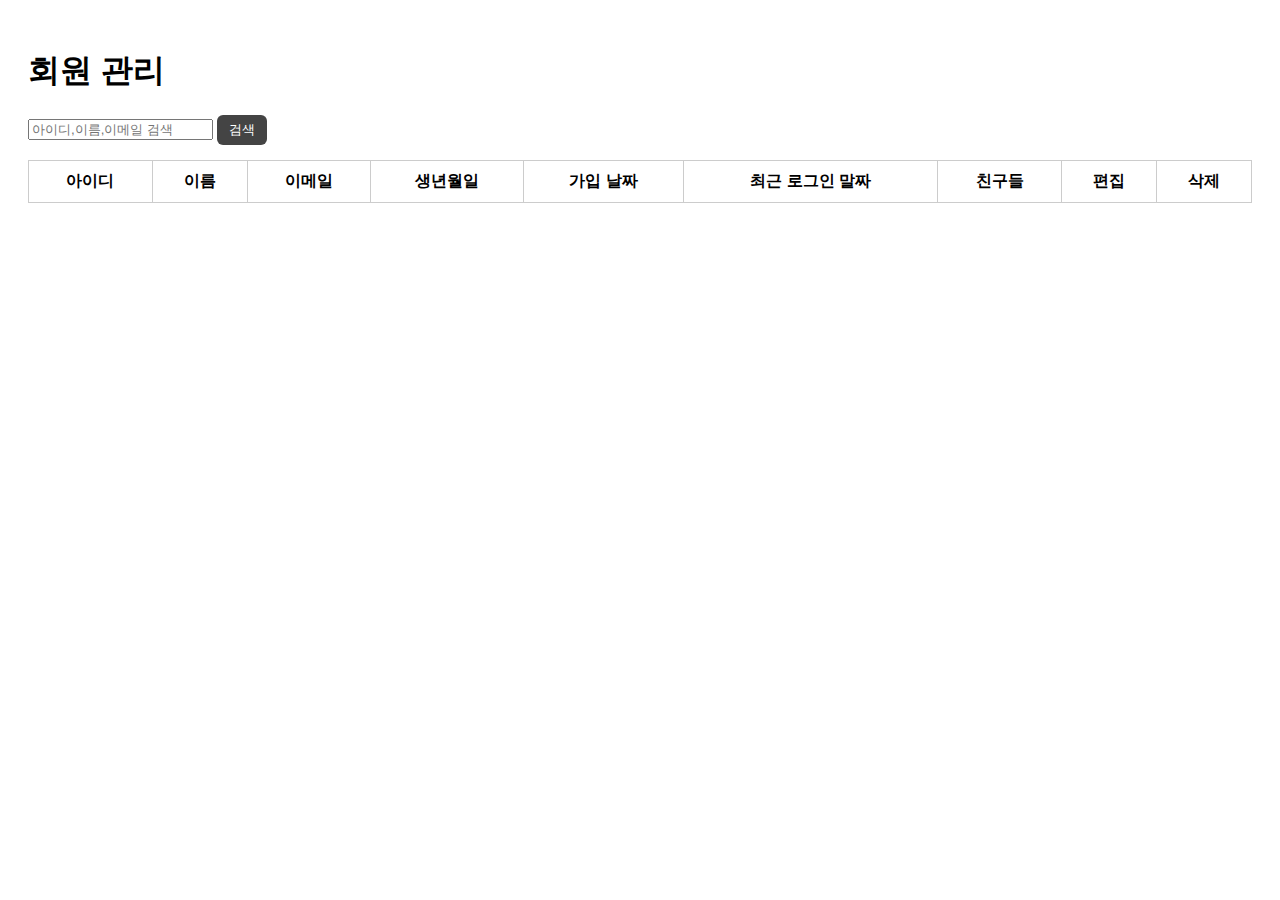
<file: admin.html>
<!DOCTYPE html>
<html lang="ko">
<head>
    <meta charset="UTF-8">
    <title>Admin – User Management</title>
    <link rel="stylesheet" href="assets/css/admin.css">
</head>

<body>
    <h1>회원 관리</h1>

    <input type="text" id="searchInput" placeholder="아이디,이름,이메일 검색">
    <button onclick="searchUser()">검색</button>

    <table id="userTable" border="1">
        <thead>
            <tr>
                <th>아이디</th>
                <th>이름</th>
                <th>이메일</th>
                <th>생년월일</th>
                <th>가입 날짜</th>
                <th>최근 로그인 말짜</th>
                <th>친구들</th>
                <th>편집</th>
                <th>삭제</th>
            </tr>
        </thead>
        <tbody></tbody>
    </table>

    <div id="editModal" class="modal">
        <div class="modal-content">
            <h2>사용자 편집</h2>

            <label>이름</label>
            <input id="editName" type="text">

            <label>비밀번호</label>
            <input id="editPw" type="text">

            <label>이메일</label>
            <input id="editEmail" type="text">

            <label>생년월일</label>
            <input id="editBirth" type="date">

            <button onclick="saveEdit()">저장</button>
            <button onclick="closeModal()">취소</button>
        </div>
    </div>

    <script src="assets/js/admin.js"></script>
</body>
</html>
</file>
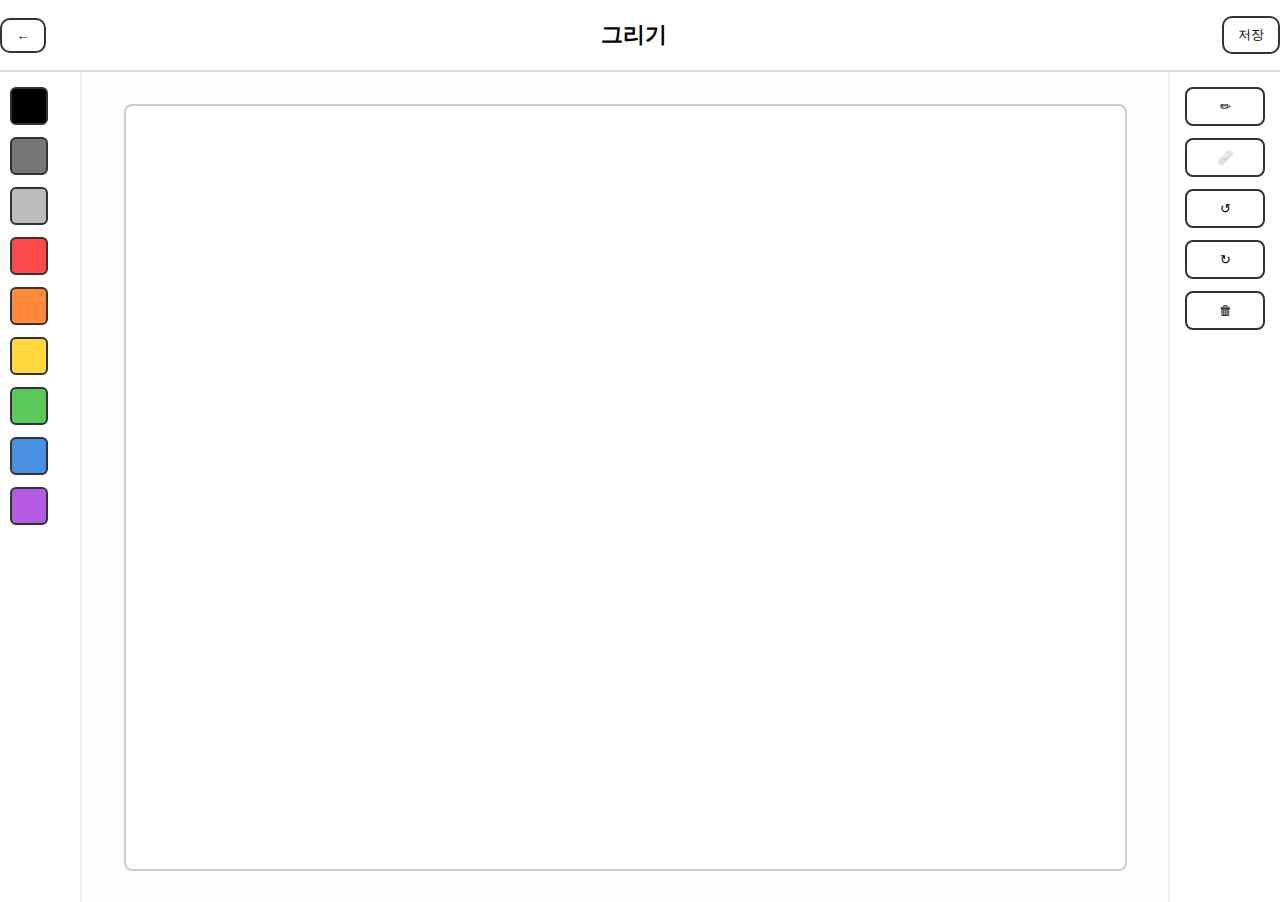
<file: draw.html>
<!DOCTYPE html>
<html lang="ko">
<head>
  <meta charset="UTF-8" />
  <meta name="viewport" content="width=device-width, initial-scale=1" />

  <title>그리기</title>

  <link rel="stylesheet" href="assets/css/draw.css" />
</head>

<body class="draw-body">

  <header class="draw-header">
    <button class="back-btn" onclick="history.back()">←</button>
    <h1>그리기</h1>
    <button id="saveBtn" class="save-btn">저장</button>
  </header>

  <main class="draw-main">
    <aside class="palette">
      <div class="color black" data-color="#000"></div>
      <div class="color gray" data-color="#777"></div>
      <div class="color lightgray" data-color="#bbb"></div>
      <div class="color red" data-color="#ff4b4b"></div>
      <div class="color orange" data-color="#ff8a3d"></div>
      <div class="color yellow" data-color="#ffd93d"></div>
      <div class="color green" data-color="#5ac85a"></div>
      <div class="color blue" data-color="#4a90e2"></div>
      <div class="color purple" data-color="#b35be2"></div>
    </aside>

    <div class="canvas-wrap">
      <canvas id="drawCanvas"></canvas>
    </div>

    <aside class="tools">
      <button class="tool-btn" data-tool="pen">✏ </button>
      <button class="tool-btn" data-tool="eraser">🩹 </button>
      <button class="tool-btn" id="undoBtn">↺</button>
      <button class="tool-btn" id="redoBtn">↻</button>
      <button class="tool-btn" id="clearBtn">🗑</button>
    </aside>

  </main>

  <script src="assets/js/draw.js"></script>

</body>
</html>
</file>
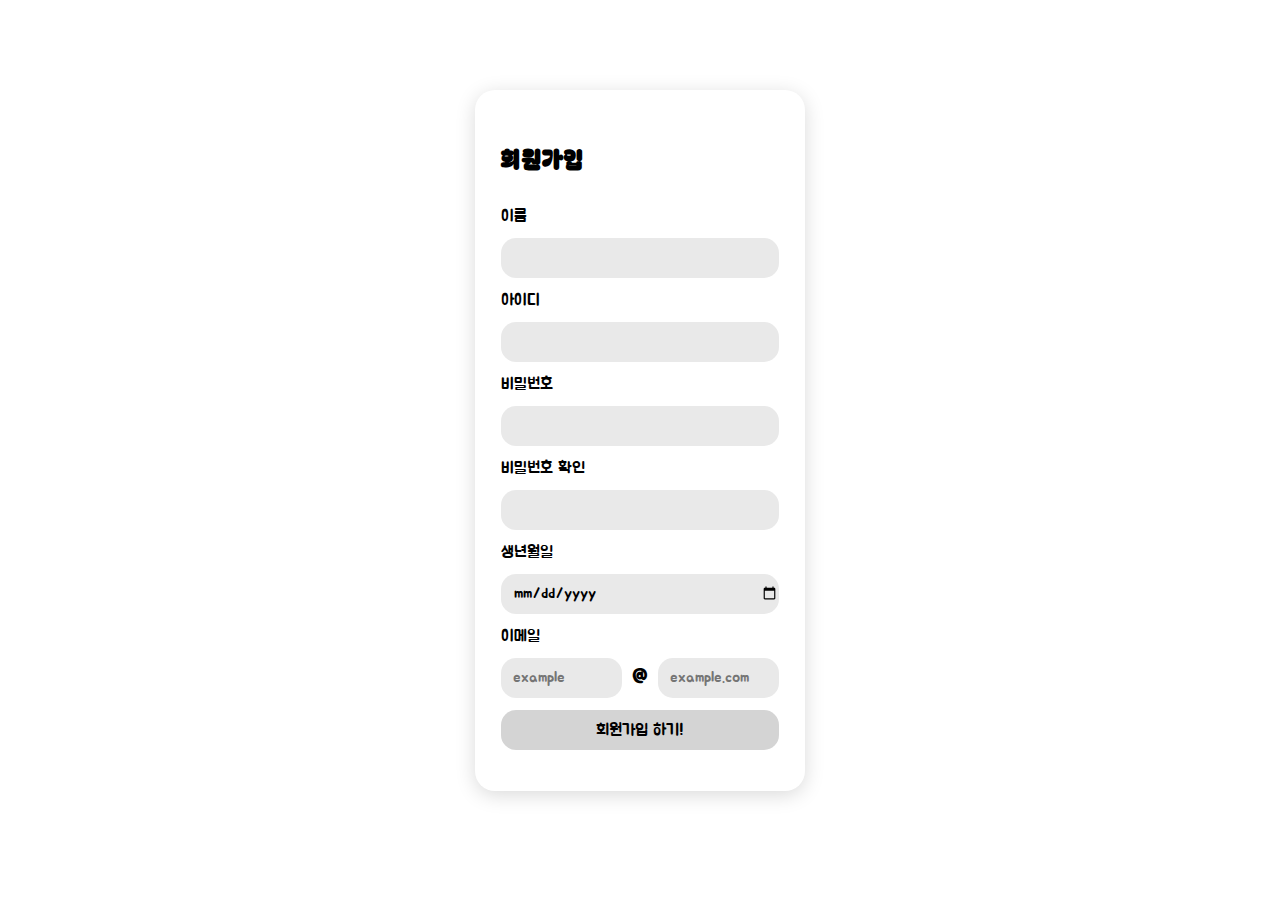
<file: join.html>
<!DOCTYPE html>
<html lang="ko">
    <head>
        <meta charset="UTF-8"> 
        <meta name="viewport" content="width=device-width, initial-scale=1.0"> 
        <title>Sign up</title>

        <link rel="preconnect" href="https://fonts.googleapis.com">
        <link rel="preconnect" href="https://fonts.gstatic.com" crossorigin>
        <link href="https://fonts.googleapis.com/css2?family=Bagel+Fat+One&family=Jua&display=swap" rel="stylesheet">
        <link rel="stylesheet" href="assets/css/join.css">
    </head>
    <body>
        <div class="login_box">
        <h2>회원가입</h2>
        <form id="signupForm" action="login.html">
            <table>
                <tr><td>이름</td></tr> 
                <tr><td> <input id="inputName" type="text" class="text"> 
                    <div id="nameCheck" class="check">✓</div> 
                    <div id="nameError" class="error">이미 존재하는 이름입니다!</div> 
                </td></tr>
                <tr><td>아이디</td></tr> 
                <tr><td> <input id="inputId" type="text" class="text"> <div id="idCheck" class="check">✓</div> 
                <div id="idError" class="error">이미 존재하는 아이디 입니다!</div> 
                </td></tr> 
                <tr><td>비밀번호</td></tr> 
                <tr><td> <input id="inputPw" type="password" class="text"> 
                <div id="pwCheck" class="check">✓</div> 
                <div id="pwError" class="error"> 대소문자, 숫자, 특수 문자를 포함하여 최소 8자를 입력해 주세요! </div> 
                </td></tr> 
                <tr><td>비밀번호 확인</td></tr> 
                <tr><td> <input id="inputPwCheck" type="password" class="text"> 
                <div id="pwSameCheck" class="check">✓ </div> 
                <div id="pwSameError" class="error">비밀번호가 틀렸습니다. 다시 시도해주세요!</div> 
                </td></tr> 
                <tr><td>생년월일</td></tr> 
                <tr><td><input id="inputBirth" type="date" class="text"></td></tr> 
                <tr><td>이메일</td></tr> 
                <tr><td>
                    <div class="email-row"> 
                        <input id="inputEmail" type="text" class="text email-input" placeholder="example"> 
                        <span>@</span> 
                        <input id="emailSelect" list="emailList" type="text" class="text email-input" placeholder="example.com"> 
                        <datalist id="emailList"> 
                            <option value="naver.com"> 
                            <option value="gmail.com"> 
                            <option value="daum.net"> 
                            <option value="outlook.com"> 
                        </datalist> 
                    </div> 
                </td> </tr> 
            <tr> <td><input type="submit" value="회원가입 하기!" class="btn"></td></tr>
            </table>
    

            <script>
                const inputId = document.getElementById("inputId");
                const inputName = document.getElementById("inputName");
                const inputPw = document.getElementById("inputPw");
                const inputPwCheck = document.getElementById("inputPwCheck");
                const inputBirth = document.getElementById("inputBirth");
                const inputEmail = document.getElementById("inputEmail");
                const emailSelect = document.getElementById("emailSelect");

                const idCheck = document.getElementById("idCheck");
                const idError = document.getElementById("idError");
                const nameCheck = document.getElementById("nameCheck");
                const nameError = document.getElementById("nameError");
                const pwCheck = document.getElementById("pwCheck");
                const pwError = document.getElementById("pwError");
                const pwSameCheck = document.getElementById("pwSameCheck");
                const pwSameError = document.getElementById("pwSameError");

   
                function getUserList() { return JSON.parse(localStorage.getItem("userList") || "[]");}

                inputId.addEventListener("keyup", () => {
                    const users = getUserList();
                    const exist = users.some(u => u.id === inputId.value);

                    if (exist) {
                        idCheck.style.display = "none";
                        idError.style.display = "block";
                    } else {
                        idCheck.style.display = "block";
                        idError.style.display = "none";
                    }
                });

                inputName.addEventListener("keyup", () => {
                    const users = getUserList();
                    const exist = users.some(u => u.name === inputName.value);

                    if (exist) {
                        nameCheck.style.display = "none";
                        nameError.style.display = "block";
                    } else {
                        nameCheck.style.display = "block";
                        nameError.style.display = "none";
                    }
                });


                inputPw.addEventListener("keyup", () => {
                    const pw = inputPw.value;
                    const regex = /^(?=.*[a-zA-Z])(?=.*\d)(?=.*[!@#$%^&*]).{8,}$/;

                    if (regex.test(pw)) {
                        pwCheck.style.display = "block";
                        pwError.style.display = "none";
                    } else {
                        pwCheck.style.display = "none";
                        pwError.style.display = "block";
                    }
                });

                inputPwCheck.addEventListener("keyup", () => {
                    if (inputPw.value === inputPwCheck.value) {
                        pwSameCheck.style.display = "block";
                        pwSameError.style.display = "none";
                    } else {
                        pwSameCheck.style.display = "none";
                        pwSameError.style.display = "block";
                    }
                });


                document.getElementById("signupForm").addEventListener("submit", (e) => {
                    e.preventDefault();

                    if (idError.style.display === "block" ||
                        nameError.style.display === "block" ||
                        pwError.style.display === "block" ||
                        pwSameError.style.display === "block") {

                        alert("입력하신 정보를 다시 확인해 주세요!");
                        return;
                    }

                    const fullEmail = inputEmail.value + "@" + emailSelect.value;

                    const newUser = {
                        id: inputId.value, name: inputName.value,
                        password: inputPw.value, birth: inputBirth.value,
                        email: fullEmail
                        };
                        
                     setAdminIfFirstUser(newUser);

                    function setAdminIfFirstUser(newUser) {
                    const adminId = localStorage.getItem("adminUserId");
                     if (!adminId) {
                        localStorage.setItem("adminUserId", newUser.id);
                        console.log("첫 가입자 관리자 등록:", newUser.id);
                     }
                        }
                    const users = getUserList();
                    users.push(newUser);

                    localStorage.setItem("userList", JSON.stringify(users));

                    alert("회원가입에 성공하였습니다!");
                    window.location.href = "login.html";
                });
            </script>
        </form>
        </div>
    </body>
</html>
</file>
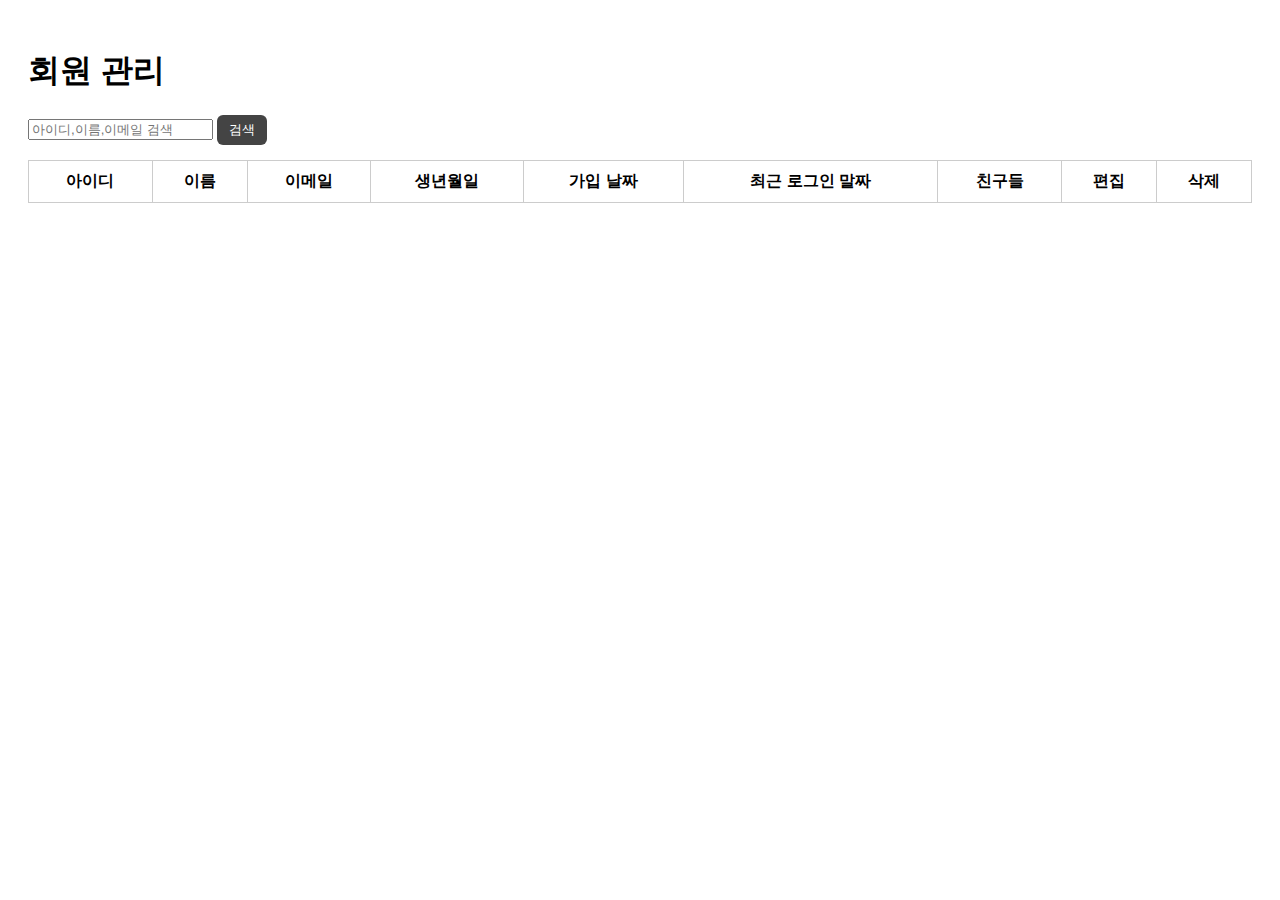
<file: html/admin.html>
<!DOCTYPE html>
<html lang="ko">
<head>
    <meta charset="UTF-8">
    <title>Admin – User Management</title>
    <link rel="stylesheet" href="../assets/css/admin.css">
</head>

<body>
    <h1>회원 관리</h1>

    <input type="text" id="searchInput" placeholder="아이디,이름,이메일 검색">
    <button onclick="searchUser()">검색</button>

    <table id="userTable" border="1">
        <thead>
            <tr>
                <th>아이디</th>
                <th>이름</th>
                <th>이메일</th>
                <th>생년월일</th>
                <th>가입 날짜</th>
                <th>최근 로그인 말짜</th>
                <th>친구들</th>
                <th>편집</th>
                <th>삭제</th>
            </tr>
        </thead>
        <tbody></tbody>
    </table>

    <div id="editModal" class="modal">
        <div class="modal-content">
            <h2>사용자 편집</h2>

            <label>이름</label>
            <input id="editName" type="text">

            <label>비밀번호</label>
            <input id="editPw" type="text">

            <label>이메일</label>
            <input id="editEmail" type="text">

            <label>생년월일</label>
            <input id="editBirth" type="date">

            <button onclick="saveEdit()">저장</button>
            <button onclick="closeModal()">취소</button>
        </div>
    </div>

    <script src="../assets/js/admin.js"></script>
</body>
</html>
</file>
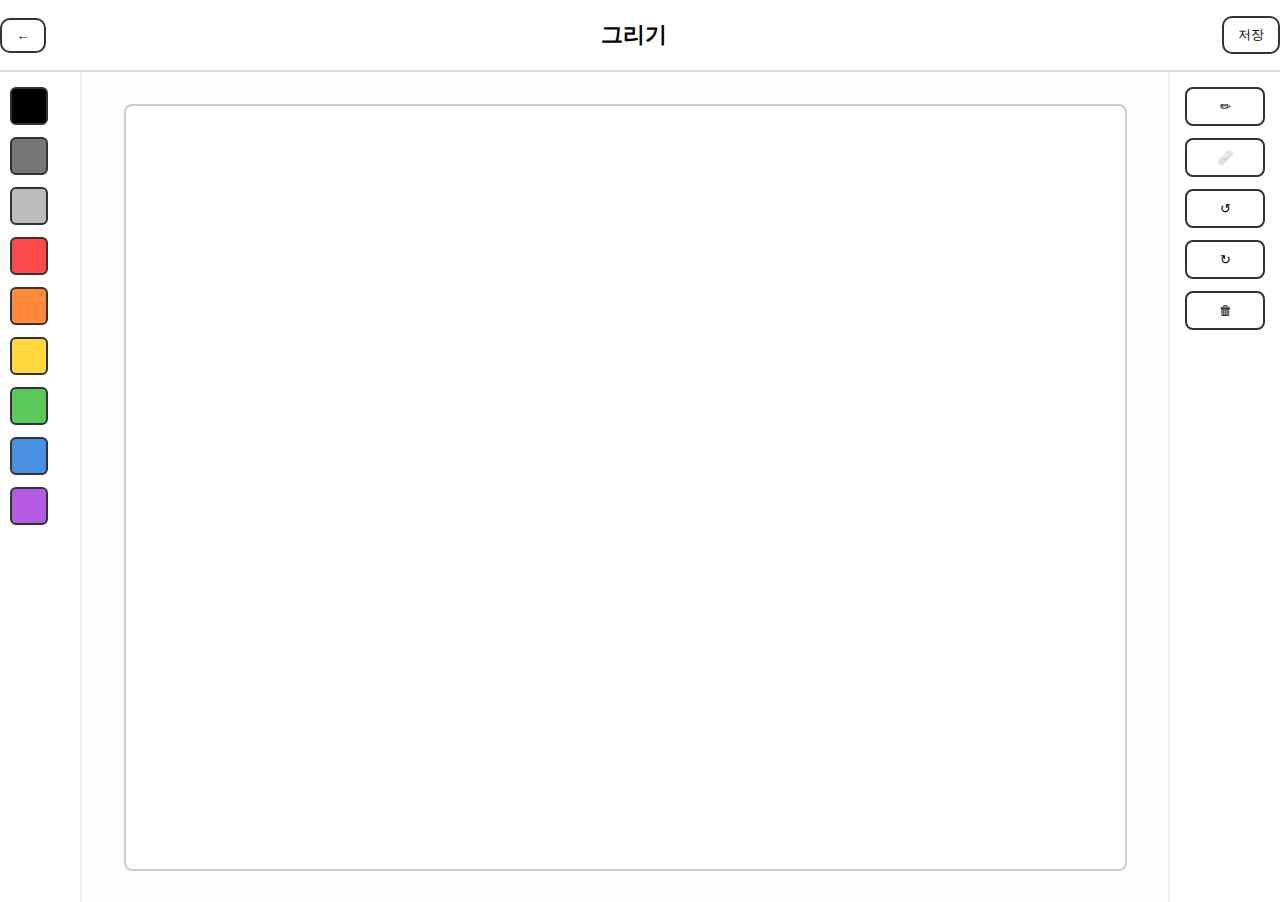
<file: html/draw.html>
<!DOCTYPE html>
<html lang="ko">
<head>
  <meta charset="UTF-8" />
  <meta name="viewport" content="width=device-width, initial-scale=1" />

  <title>그리기</title>

  <link rel="stylesheet" href="../assets/css/draw.css" />
</head>

<body class="draw-body">

  <header class="draw-header">
    <button class="back-btn" onclick="history.back()">←</button>
    <h1>그리기</h1>
    <button id="saveBtn" class="save-btn">저장</button>
  </header>

  <main class="draw-main">
    <aside class="palette">
      <div class="color black" data-color="#000"></div>
      <div class="color gray" data-color="#777"></div>
      <div class="color lightgray" data-color="#bbb"></div>
      <div class="color red" data-color="#ff4b4b"></div>
      <div class="color orange" data-color="#ff8a3d"></div>
      <div class="color yellow" data-color="#ffd93d"></div>
      <div class="color green" data-color="#5ac85a"></div>
      <div class="color blue" data-color="#4a90e2"></div>
      <div class="color purple" data-color="#b35be2"></div>
    </aside>

    <div class="canvas-wrap">
      <canvas id="drawCanvas"></canvas>
    </div>

    <aside class="tools">
      <button class="tool-btn" data-tool="pen">✏ </button>
      <button class="tool-btn" data-tool="eraser">🩹 </button>
      <button class="tool-btn" id="undoBtn">↺</button>
      <button class="tool-btn" id="redoBtn">↻</button>
      <button class="tool-btn" id="clearBtn">🗑</button>
    </aside>

  </main>

  <script src="../assets/js/draw.js"></script>

</body>
</html>
</file>
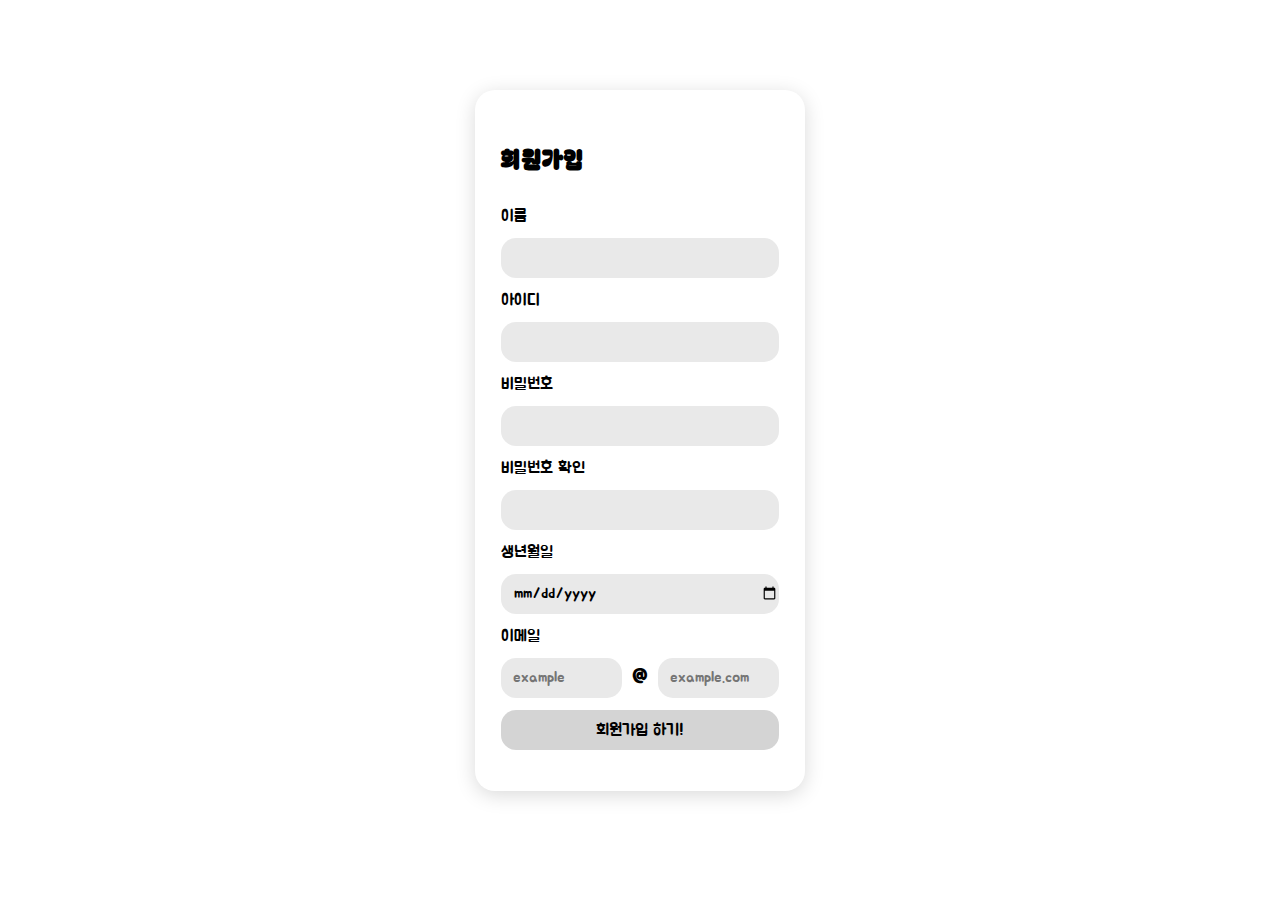
<file: html/join.html>
<!DOCTYPE html>
<html lang="ko">
    <head>
        <meta charset="UTF-8"> 
        <meta name="viewport" content="width=device-width, initial-scale=1.0"> 
        <title>Sign up</title>

        <link rel="preconnect" href="https://fonts.googleapis.com">
        <link rel="preconnect" href="https://fonts.gstatic.com" crossorigin>
        <link href="https://fonts.googleapis.com/css2?family=Bagel+Fat+One&family=Jua&display=swap" rel="stylesheet">
        <link rel="stylesheet" href="/assets/css/join.css">
    </head>
    <body>
        <div class="login_box">
        <h2>회원가입</h2>
        <form id="signupForm" action="login.html">
            <table>
                <tr><td>이름</td></tr> 
                <tr><td> <input id="inputName" type="text" class="text"> 
                    <div id="nameCheck" class="check">✓</div> 
                    <div id="nameError" class="error">이미 존재하는 이름입니다!</div> 
                </td></tr>
                <tr><td>아이디</td></tr> 
                <tr><td> <input id="inputId" type="text" class="text"> <div id="idCheck" class="check">✓</div> 
                <div id="idError" class="error">이미 존재하는 아이디 입니다!</div> 
                </td></tr> 
                <tr><td>비밀번호</td></tr> 
                <tr><td> <input id="inputPw" type="password" class="text"> 
                <div id="pwCheck" class="check">✓</div> 
                <div id="pwError" class="error"> 대소문자, 숫자, 특수 문자를 포함하여 최소 8자를 입력해 주세요! </div> 
                </td></tr> 
                <tr><td>비밀번호 확인</td></tr> 
                <tr><td> <input id="inputPwCheck" type="password" class="text"> 
                <div id="pwSameCheck" class="check">✓ </div> 
                <div id="pwSameError" class="error">비밀번호가 틀렸습니다. 다시 시도해주세요!</div> 
                </td></tr> 
                <tr><td>생년월일</td></tr> 
                <tr><td><input id="inputBirth" type="date" class="text"></td></tr> 
                <tr><td>이메일</td></tr> 
                <tr><td>
                    <div class="email-row"> 
                        <input id="inputEmail" type="text" class="text email-input" placeholder="example"> 
                        <span>@</span> 
                        <input id="emailSelect" list="emailList" type="text" class="text email-input" placeholder="example.com"> 
                        <datalist id="emailList"> 
                            <option value="naver.com"> 
                            <option value="gmail.com"> 
                            <option value="daum.net"> 
                            <option value="outlook.com"> 
                        </datalist> 
                    </div> 
                </td> </tr> 
            <tr> <td><input type="submit" value="회원가입 하기!" class="btn"></td></tr>
            </table>
    

            <script>
                const inputId = document.getElementById("inputId");
                const inputName = document.getElementById("inputName");
                const inputPw = document.getElementById("inputPw");
                const inputPwCheck = document.getElementById("inputPwCheck");
                const inputBirth = document.getElementById("inputBirth");
                const inputEmail = document.getElementById("inputEmail");
                const emailSelect = document.getElementById("emailSelect");

                const idCheck = document.getElementById("idCheck");
                const idError = document.getElementById("idError");
                const nameCheck = document.getElementById("nameCheck");
                const nameError = document.getElementById("nameError");
                const pwCheck = document.getElementById("pwCheck");
                const pwError = document.getElementById("pwError");
                const pwSameCheck = document.getElementById("pwSameCheck");
                const pwSameError = document.getElementById("pwSameError");

   
                function getUserList() { return JSON.parse(localStorage.getItem("userList") || "[]");}

                inputId.addEventListener("keyup", () => {
                    const users = getUserList();
                    const exist = users.some(u => u.id === inputId.value);

                    if (exist) {
                        idCheck.style.display = "none";
                        idError.style.display = "block";
                    } else {
                        idCheck.style.display = "block";
                        idError.style.display = "none";
                    }
                });

                inputName.addEventListener("keyup", () => {
                    const users = getUserList();
                    const exist = users.some(u => u.name === inputName.value);

                    if (exist) {
                        nameCheck.style.display = "none";
                        nameError.style.display = "block";
                    } else {
                        nameCheck.style.display = "block";
                        nameError.style.display = "none";
                    }
                });


                inputPw.addEventListener("keyup", () => {
                    const pw = inputPw.value;
                    const regex = /^(?=.*[a-zA-Z])(?=.*\d)(?=.*[!@#$%^&*]).{8,}$/;

                    if (regex.test(pw)) {
                        pwCheck.style.display = "block";
                        pwError.style.display = "none";
                    } else {
                        pwCheck.style.display = "none";
                        pwError.style.display = "block";
                    }
                });

                inputPwCheck.addEventListener("keyup", () => {
                    if (inputPw.value === inputPwCheck.value) {
                        pwSameCheck.style.display = "block";
                        pwSameError.style.display = "none";
                    } else {
                        pwSameCheck.style.display = "none";
                        pwSameError.style.display = "block";
                    }
                });


                document.getElementById("signupForm").addEventListener("submit", (e) => {
                    e.preventDefault();

                    if (idError.style.display === "block" ||
                        nameError.style.display === "block" ||
                        pwError.style.display === "block" ||
                        pwSameError.style.display === "block") {

                        alert("입력하신 정보를 다시 확인해 주세요!");
                        return;
                    }

                    const fullEmail = inputEmail.value + "@" + emailSelect.value;

                    const newUser = {
                        id: inputId.value, name: inputName.value,
                        password: inputPw.value, birth: inputBirth.value,
                        email: fullEmail
                        };
                        
                     setAdminIfFirstUser(newUser);

                    function setAdminIfFirstUser(newUser) {
                    const adminId = localStorage.getItem("adminUserId");
                     if (!adminId) {
                        localStorage.setItem("adminUserId", newUser.id);
                        console.log("첫 가입자 관리자 등록:", newUser.id);
                     }
                        }
                    const users = getUserList();
                    users.push(newUser);

                    localStorage.setItem("userList", JSON.stringify(users));

                    alert("회원가입에 성공하였습니다!");
                    window.location.href = "login.html";
                });
            </script>
        </form>
        </div>
    </body>
</html>
</file>
<file: assets/css/admin.css>
body {
    font-family: "Jua", sans-serif;
    padding: 20px;
    font-family: "Jua", sans-serif !important;
}

table {
    width: 100%;
    border-collapse: collapse;
    margin-top: 15px;
    font-family: "Jua", sans-serif !important;
}

table th, table td {
    border: 1px solid #ccc;
    padding: 10px;
    text-align: center;
}

button {
    padding: 6px 12px;
    border: none;
    background: #444;
    color: white;
    border-radius: 6px;
    font-family: "Jua", sans-serif !important;
}
button:hover { background: black; }

.modal {
    display:none;
    position: fixed;
    left: 0; top: 0;
    width: 100%; height: 100%;
    background: rgba(0,0,0,0);
    font-family: "Jua", sans-serif !important;
}

.modal-content {
    width: 350px;
    background: white;
    margin: 10% auto;
    padding: 20px;
    border-radius: 10px;
}
</file>
<file: assets/css/draw.css>
body, html {
  margin: 0;
  padding: 0;
  font-family: "Jua", sans-serif;
  background: #fdfdfd;
  font-family: "Jua", sans-serif !important;
}

.draw-header {
  height: 70px;
  background: #ffffff;
  border-bottom: 2px solid #ddd;
  display: flex;
  align-items: center;
  justify-content: space-between;
  padding: 0.20px;
  font-family: "Jua", sans-serif !important;
}

.draw-header h1 {
  font-size: 22px;
  margin: 0;
}

.back-btn,
.save-btn {
  padding: 8px 14px;
  border: 2px solid #333;
  background: #fff;
  border-radius: 10px;
  cursor: pointer;
}

.draw-main {
  display: flex;
  height: calc(100vh - 70px);
}

.palette {
  width: 60px;
  background: #fff;
  border-right: 2px solid #eee;
  padding: 15px 10px;
  display: flex;
  flex-direction: column;
  gap: 12px;
}

.color {
  width: 34px;
  height: 34px;
  border-radius: 6px;
  cursor: pointer;
  border: 2px solid #333;
}

.color.black { background: #000; }
.color.gray { background: #777; }
.color.lightgray { background: #bbb; }
.color.red { background: #ff4b4b; }
.color.orange { background: #ff8a3d; }
.color.yellow { background: #ffd93d; }
.color.green { background: #5ac85a; }
.color.blue { background: #4a90e2; }
.color.purple { background: #b35be2; }

.canvas-wrap {
  flex: 1;
  display: flex;
  justify-content: center;
  align-items: center;
}

canvas {
  background: #fff;
  border: 2px solid #ccc;
  border-radius: 8px;
}

.tools {
  width: 80px;
  background: #fff;
  border-left: 2px solid #eee;
  padding: 15px;
  display: flex;
  flex-direction: column;
  gap: 12px;
}

.tool-btn {
  padding: 10px;
  border: 2px solid #333;
  background: #fff;
  border-radius: 8px;
  cursor: pointer;
}
</file>
<file: assets/css/join.css>
/* 기본 폰트 적용 */
body, .btn, .email, .login_box, .text {
    font-family: "Jua", sans-serif;
    font-style: normal;
}

h1, h2, h3, h4, h5, h6 {
    font-family: "Bagel Fat One", system-ui;
    font-style: normal;
}

.check {
    color: green;
    font-size: 13px;
    margin-top: 6px;
    display: none;
}

.error {
    color: red;
    font-size: 13px;
    margin-top: 6px;
    display: none;
}

.login_box {
    width: 330px;
    margin: 90px auto;
    padding: 30px 25px;
    background: #ffffff;
    border-radius: 20px;
    box-shadow: 0px 4px 20px rgba(0,0,0,0.15);
    box-sizing: border-box;
}


table {
    width: 100%;
    margin: 0 auto;
    border-spacing: 0 10px; /* 줄 간격 */
}

.text {
    width: 100%;
    height: 40px;
    font-size: 15px;
    border: none;
    border-radius: 15px;
    outline: none;
    padding-left: 12px;
    background-color: rgb(233, 233, 233);
    box-sizing: border-box;
}

.email-row {
    display: flex;
    align-items: center;
    width: 100%;
    gap: 10px;
}

.email-row .email-input {
    flex: 1;
    height: 40px;
    font-size: 15px;
    border: none;
    border-radius: 15px;
    outline: none;
    padding-left: 12px;
    background-color: rgb(233,233,233);
    box-sizing: border-box;
}

.email-row span {
    font-weight: bold;
    font-size: 18px;
}

.email-row #emailSelect {
    width: 120px;
    height: 40px;
    font-size: 15px;
    border: none;
    border-radius: 15px;
    padding-left: 12px;
    background-color: rgb(233,233,233);
    box-sizing: border-box;
    outline: none;
}

.btn {
    width: 100%;
    height: 40px;
    font-size: 16px;
    border: none;
    border-radius: 15px;
    background-color: rgb(212, 212, 212);
    cursor: pointer;
}

.btn:active {
    background-color: rgb(115, 115, 115);
}

@media screen and (max-width: 420px) {
    .login_box {
        width: 90%;
        margin-top: 60px;
    }
}
</file>
